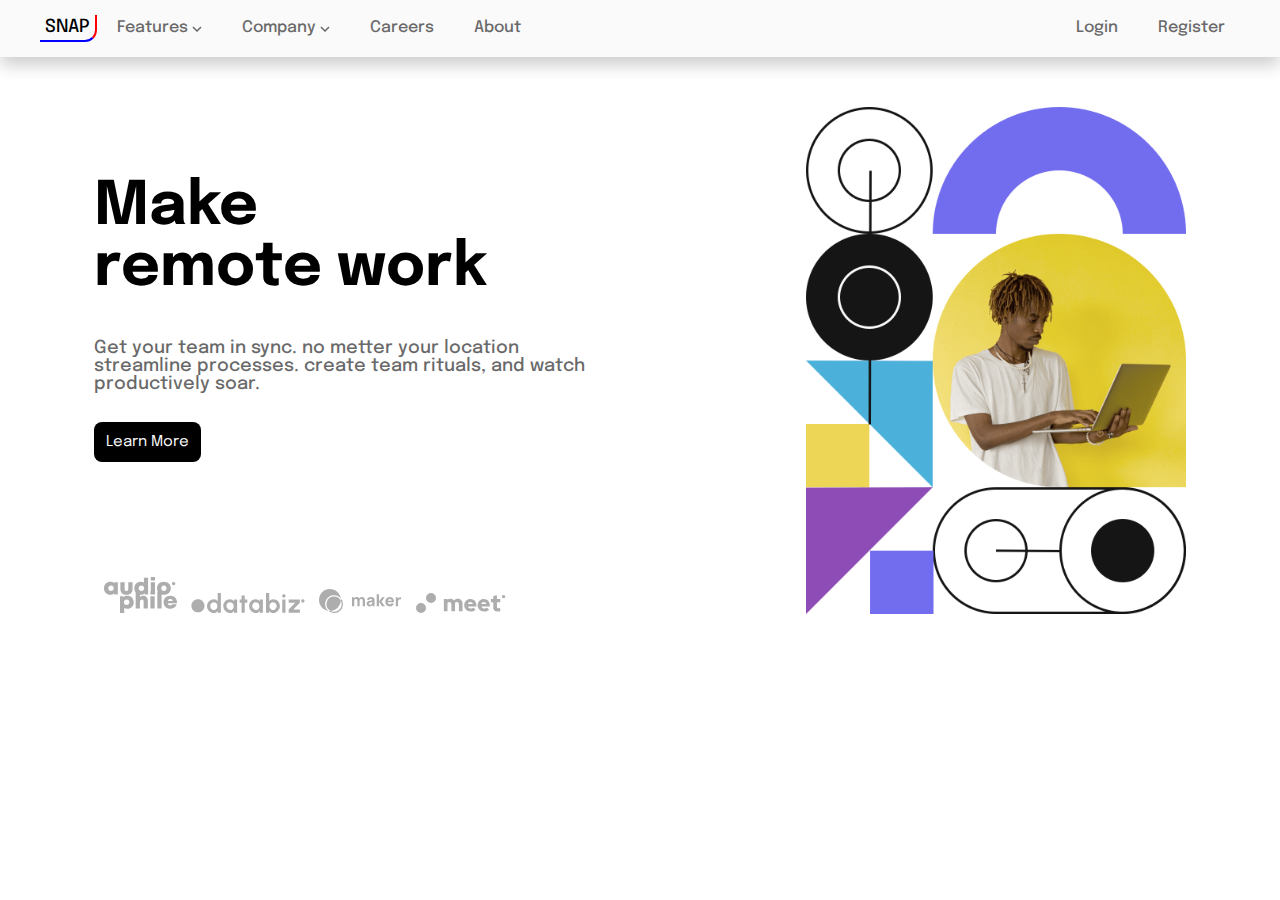
<file: intro-section-with-dropdown-navigation-main/index.html>
<!DOCTYPE html>
<html lang="en">

<head>
    <meta charset="UTF-8">
    <title>Practice</title>
    <link rel="stylesheet" href="css/styles.css" type="text/css">
    <meta name="viewport" content="width=device-width, initial-scale=1.0">
</head>

<body>
<!--   NAVIGATION-->
    <header>
        <nav class="navbar">
            <ul>
               <span>Snap</span>
                <li class="dropbox">
                    <a href="#" class="dropbtn">Features
                        <svg width="10" height="6" xmlns="http://www.w3.org/2000/svg"><path stroke="#686868" stroke-width="1.5" fill="none" d="m1 1 4 4 4-4"/></svg>
                    </a>
                    <div class="drop-content">
                        <a href="#">Todolist</a>
                        <a href="#">Calender</a>
                        <a href="#">Reminders</a>
                        <a href="#">Planning</a>
                    </div>
                </li>
                <li class="dropbox">
                    <a href="#" class="dropbtn">Company
                        <svg width="10" height="6" xmlns="http://www.w3.org/2000/svg"><path stroke="#686868" stroke-width="1.5" fill="none" d="m1 1 4 4 4-4"/></svg>
                    </a>
                    <div class="drop-content">
                        <a href="#">History</a>
                        <a href="#">Our Team</a>
                        <a href="#">Blog</a>
                    </div>
                </li>
                <li>
                    <a href="#">Careers</a>
                </li>
                <li>
                    <a href="#">About</a>
                </li>
                <div class="right-items">
                    <li>
                        <a href="#">login</a>
                    </li>
                    <li>
                        <a href="#">Register</a>
                    </li>
                </div>
            </ul>
        </nav>
    </header>
    
<!--    SECTION WITH HEROO IMAGE-->
   <section>
      <div class="textbox">
          <div class="row">
              <div class="col">
                  <h1>Make <br> remote work</h1>
                  <p>Get your team in sync. no metter your location streamline processes. create team rituals, and watch productively soar.</p>
                  <a href="#" class="btn">Learn More</a>
              </div>
              <div class="contributers">
                  <img src="images/client-audiophile.svg" alt="">
                  <img src="images/client-databiz.svg" alt="">
                  <img src="images/client-maker.svg" alt="">
                  <img src="images/client-meet.svg" alt="">
              </div>
              <div class="img-container">
                  <img src="images/image-hero-desktop.png" alt="hero image">
              </div>
          </div>
      </div>
       
   </section>
    
</body>

</html>
</file>
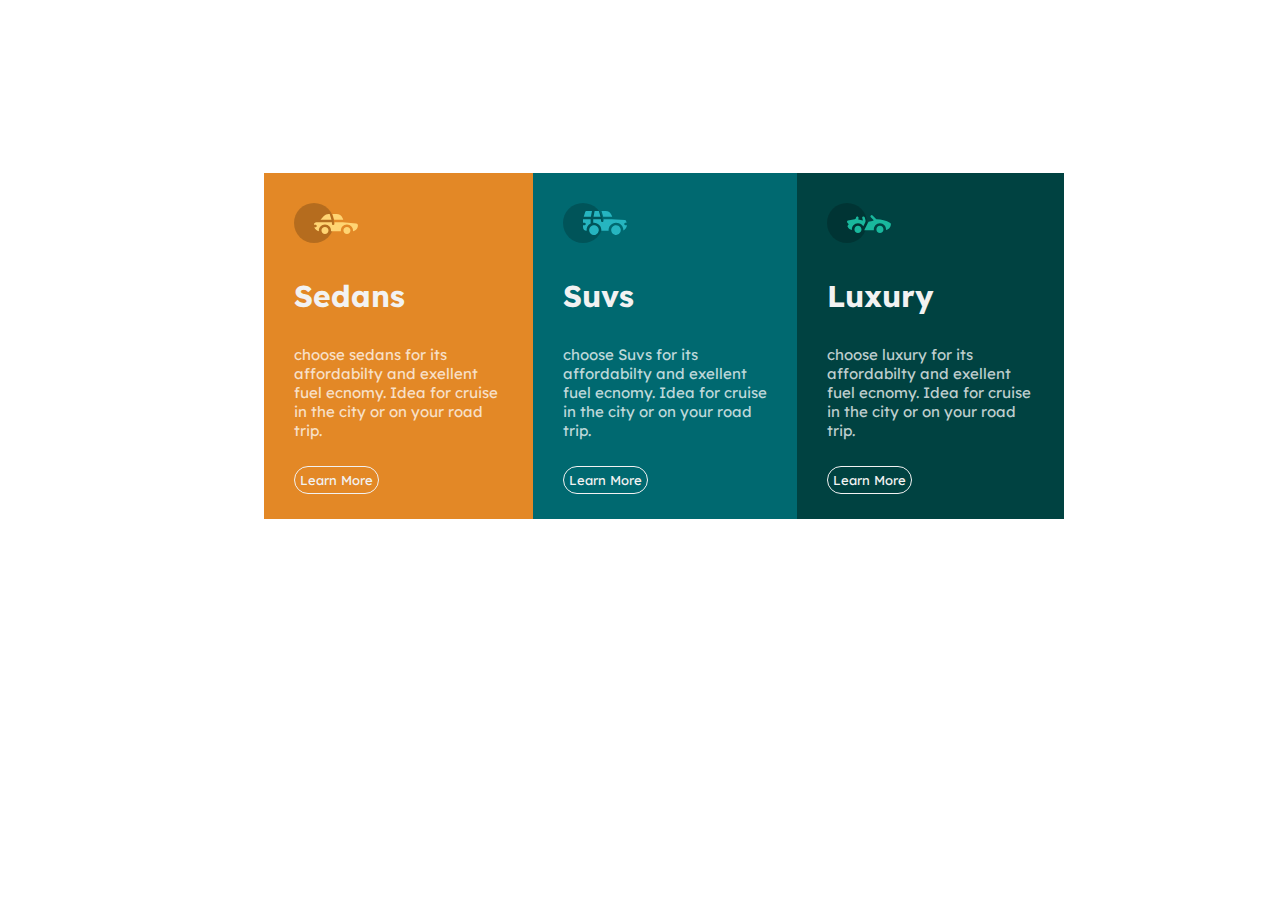
<file: 3-column-preview-card-component-main/3-column-preview-card-component-main/index.html>
<!DOCTYPE html>
<html lang="en">
<head>
    <meta charset="UTF-8">
    <title>3 Columns challenge</title>
    <link rel="stylesheet" href="css/styles.css" type="text/css">
    <meta name="viewport" content="width=device-width, initial-scale=1.0">
</head>
<body>
    <div>
        <div class="container">
            <div class="card-1">
               <div>
                    <img src="images/icon-sedans.svg" alt="sedans">
               </div>
                <div>
                    <h1>sedans</h1>
                    <p>choose sedans for its affordabilty and exellent fuel ecnomy. Idea for cruise in the city or on your road trip.</p>
                </div>
                <a href="#">Learn More</a>
            </div>
            <div class="card-2">
               <div>
                    <img src="images/icon-suvs.svg" alt="suvs">
               </div>
                <div>
                    <h1>Suvs</h1>
                    <p>choose Suvs for its affordabilty and exellent fuel ecnomy. Idea for cruise in the city or on your road trip.</p>
                </div>
                <a href="#">Learn More</a>
            </div>
            <div class="card-3">
               <div>
                    <img src="images/icon-luxury.svg" alt="luxury car">
               </div>
                <div>
                    <h1>luxury</h1>
                    <p>choose luxury for its affordabilty and exellent fuel ecnomy. Idea for cruise in the city or on your road trip.</p>
                </div>
                <a href="#">Learn More</a>
            </div>
            
        </div>
    </div>
</body>
</html>
</file>
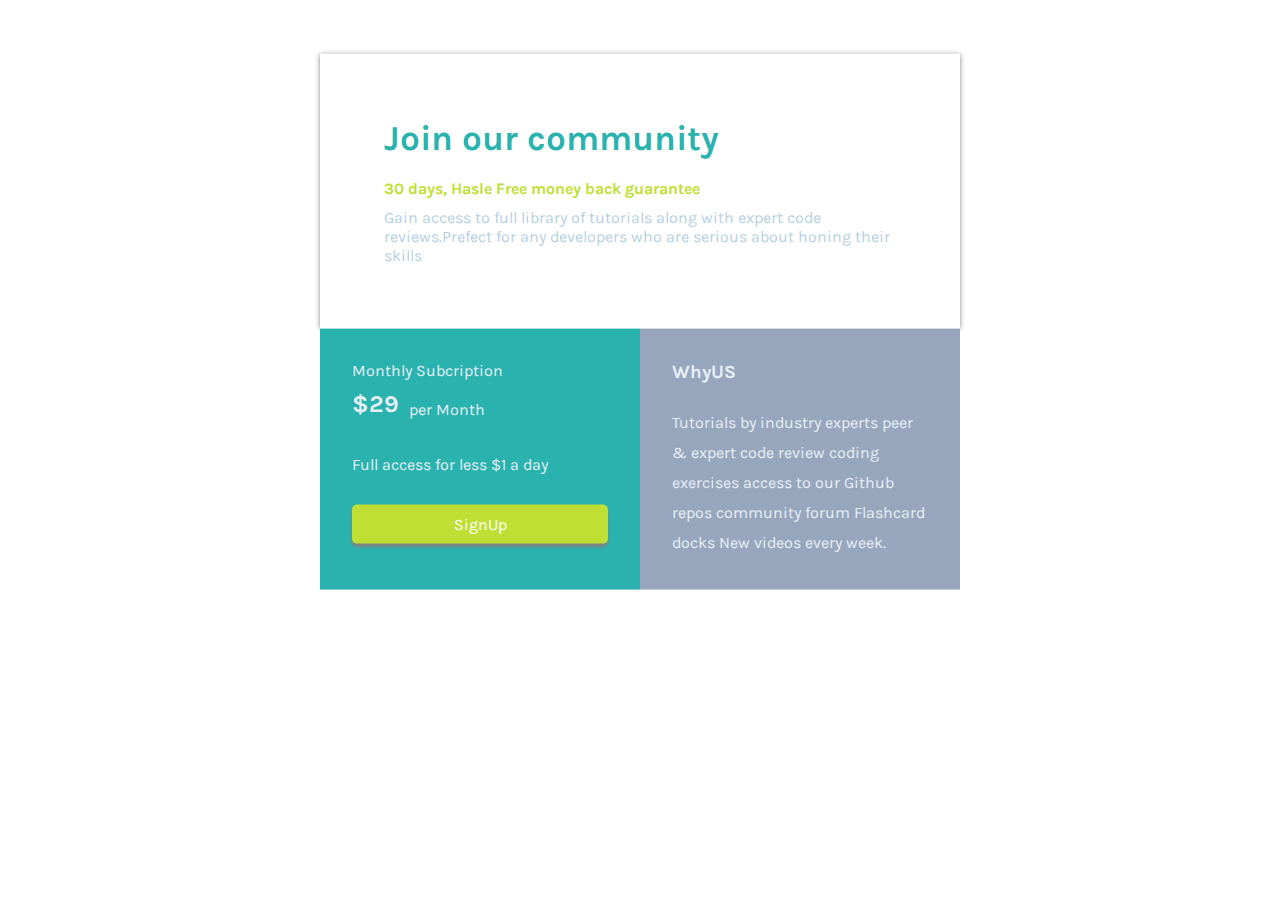
<file: single-price-grid-component-master/single-price-grid-component-master/index.html>
<!DOCTYPE html>
<html lang="en">

<head>
    <meta charset="UTF-8">
    <meta name="viewport" content="width=device-width, initial-scale=1.0"> <!-- displays site properly based on user's device -->
    <link rel="icon" type="image/png" sizes="32x32" href="./images/favicon-32x32.png">
    <link rel="stylesheet" href="css/styles.css" type="text/css">
    <title>CODE4MIND | Single Price Grid Component</title>
</head>

<body>
    <div class="container">
        <div class="grid-container">
            <div class="textbox">
                <h3>Join our community</h3>
                <h5>30 days, Hasle Free money back guarantee</h5>
                <p>Gain access to full library of tutorials along with expert code reviews.Prefect for any developers who are serious about honing their skills</p>
            </div>
        </div>
        <div class="grid-container2">
            <div class="pricebox">
                <h4>Monthly Subcription</h4>
                <div class="price">
                    <h2>$29</h2>
                    <p>per Month</p>
                </div>
            <p>Full access for less $1 a day</p>
            <a href="#" class="btn">SignUp</a>
            </div>
            <div class="detailbox">
                <h3>WhyUS</h3>
                <p>
                    Tutorials by industry experts peer & expert code review coding exercises access to our Github repos community forum Flashcard docks New videos every week.
                </p>
            </div>
        </div>
    </div>
</body>

</html>
</file>
<file: intro-section-with-dropdown-navigation-main/css/styles.css>
@import url('https://fonts.googleapis.com/css2?family=Epilogue:wght@500;700&display=swap');

* {
    margin: 0;
    font-family: 'Epilogue', sans-serif;
}


.navbar {
    background: hsl(0, 0%, 98%);
    box-shadow: 0px 8px 16px 0px rgba(0,0,0,0.2);
    line-height: 25px;
}

.navbar span {
    float: left;
    padding: 0 5px;
    font-size: 18px;
    text-transform: uppercase;
    margin: 15px 0;
    font-weight: 500;
    border-right: 2px solid red;
    border-bottom: 2px solid blue;
    border-bottom-right-radius: 12px;
    
}
.navbar ul {
    overflow: auto;
}
.navbar li {
    list-style: none;
    float: left;
    padding: 10px 15px;
}

.navbar a {
    font-weight: 500;
    text-decoration: none;
    color: hsl(0, 0%, 41%);
    display: block;
    padding: 5px;
    text-transform: capitalize;
    text-align: left;
}

.navbar a:hover {
    text-decoration: underline;
    border-radius: 10px;
}

.navbar dropbox {
    display: inline-block;
    position: relative;
}

.navbar .drop-content {
    display: none;
    position: absolute;
    z-index: 1;
    min-width: 100px;
    background: hsl(0, 0%, 98%);
    margin-top: 10px;
    box-shadow: 0px 5px 5px 0px rgba(0,0,0,0.2);
}

.dropbox:hover .drop-content {
    display: block;
}

.right-items {
    float: right;
    margin-right: 35px;
}

.right-items a:hover {
    text-decoration: underline;
    border-radius: 10px;
}

/*section styles*/

section {
    top: 0;
    left: 0;
    display: flex;
    justify-content: center;
    box-sizing: border-box;
    position: relative;
}

.textbox .col  {
    position: relative;
    margin: 120px 0;
    float: left;
    width: 45%;
}

.textbox .col h1 {
    font-weight: 700;
    font-size: 60px;
    margin-bottom: 40px;
}

.textbox .col p {
    font-weight: 500;
    font-size: 18px;
    margin-bottom: 40px;
    color: hsl(0, 0%, 41%);
}

.textbox .col a {
    text-decoration: none;
    padding: 12px;
    background: black;
    border-radius: 8px;
    color: hsl(0, 0%, 98%);
    font-size: 15px;
}

.textbox .col a:hover {
    background: white;
    color: black;
    cursor: pointer;
    border: 1px solid black;
}

.img-container img {
    margin: 50px 0;
    width: 380px;
    height: auto;
    float: right;
}

.contributers {
    display: block;
    position: absolute;
    transform: translateY(1300%);
}

.contributers img {
    padding-left: 10px;
}
</file>
<file: 3-column-preview-card-component-main/3-column-preview-card-component-main/css/styles.css>
@import url('https://fonts.googleapis.com/css2?family=Lexend+Deca:wght@400;700&display=swap');
    
* {
    margin: 0;
    padding: 0;
    box-sizing: border-box;
    font-family: 'lexend deca', sans-serif;
    position: relative;
}

.container {
    margin: 0;
    top: 50%;
    left: 20%;
    transform: translate(1%, 50%);
    width: 800px;
    position: absolute;
    display: flex;
    flex-wrap: nowrap;
    justify-content: center;
    color: hsla(0, 0%, 100%, 0.75);
}

img {
    margin-bottom: 30px;
}

p {
    margin-bottom: 30px;
    font-weight: 400;
}

a {
    cursor: pointer;
    border: hsl(0, 0%, 95%) solid 1.5px;
    border-radius: 50px;
    text-decoration: none;
    color: hsl(0, 0%, 95%);
    padding: 5px;
    font-size: 13px;
}

a:hover {
    background: white;
    color: black;
}

h1 {
    text-transform: capitalize;
    font-weight: 700;
    margin-bottom: 30px;
    color: hsl(0, 0%, 95%);
}

.container .card-1 {
    font-size: 15px;
    text-align: left;
    padding: 30px 30px;
    background: hsl(31, 77%, 52%);
}

.container .card-2 {
    font-size: 15px;
    text-align: left;
    padding: 30px 30px;
    background: hsl(184, 100%, 22%);
}

.container .card-3 {
    font-size: 15px;
    text-align: left;
    padding: 30px 30px;
    background: hsl(179, 100%, 13%);
}

@media only screen and (max-width: 500px) {
  .container {
      top: 0;
      left: 0;
      width: 100%;
      display: flex;
      flex-direction: column;
  }
}
</file>
<file: single-price-grid-component-master/single-price-grid-component-master/css/styles.css>
@import url('https://fonts.googleapis.com/css2?family=Karla:wght@400;700&display=swap');

* {
    top: 0;
    left: 0;
    margin: 0;
    box-sizing: border-box;
    font-family: 'Karla', sans-serif;
}

.container {
    transform: translate(25%, 10%);
}

.grid-container {
    display: grid;
    grid-template-columns: 100%;
    color: black;
    width: 50%;
    box-shadow: 0px 0px 5px 0px grey;
}

.grid-container .textbox {
    padding: 10%;
    background: white;
}

.grid-container .textbox h3 {
    color: hsl(179, 62%, 43%);
    font-weight: 700;
    font-size: 35px;
    padding-bottom: 20px;
}

.grid-container .textbox h5 {
    color: hsl(71, 73%, 54%);
    font-weight: 700;
    font-size: 16px;
    padding-bottom: 10px;
}
.grid-container .textbox p {
    color: hsl(204, 43%, 80%);
    font-weight: 400;
    font-size: 16px;
}

.grid-container2 {
    display: grid;
    grid-template-columns: 50% 50%;
    color: hsl(204, 43%, 93%);
/*    text-align: center;*/
    width: 50%;
}

.grid-container2 .pricebox h4 {
    padding-bottom: 10px;
    font-weight: 400;
}

.grid-container2 .pricebox {
    padding: 10%;
    background: hsl(179, 62%, 43%);
}

.grid-container2 .pricebox p {
    font-size: 16px;
    padding-bottom: 25px;
    line-height: 30px;
}

.grid-container2 .pricebox .btn {
    text-decoration: none;
    font-size: 16px;
    padding: 10px;
    color: white;
    display: block;
    background: hsl(71, 73%, 54%);
    border-radius: 5px;
    text-align: center;
    box-shadow: 0px 3px 3px 0px grey;
}

.grid-container2 .pricebox .price {
    display: flex;
}

.grid-container2 .pricebox .price h2 {
    padding-bottom: 10px;
}

.grid-container2 .pricebox .price p {
    padding-left: 10px;
    margin-top: 5px;
    font-size: 16px;
    opacity: 0.5px;
}

.grid-container2 .detailbox {
    padding: 10%;
    background: hsl(218, 22%, 67%);
}

.grid-container2 .detailbox p {
    padding-top: 25px;
    line-height: 30px;
}
</file>
